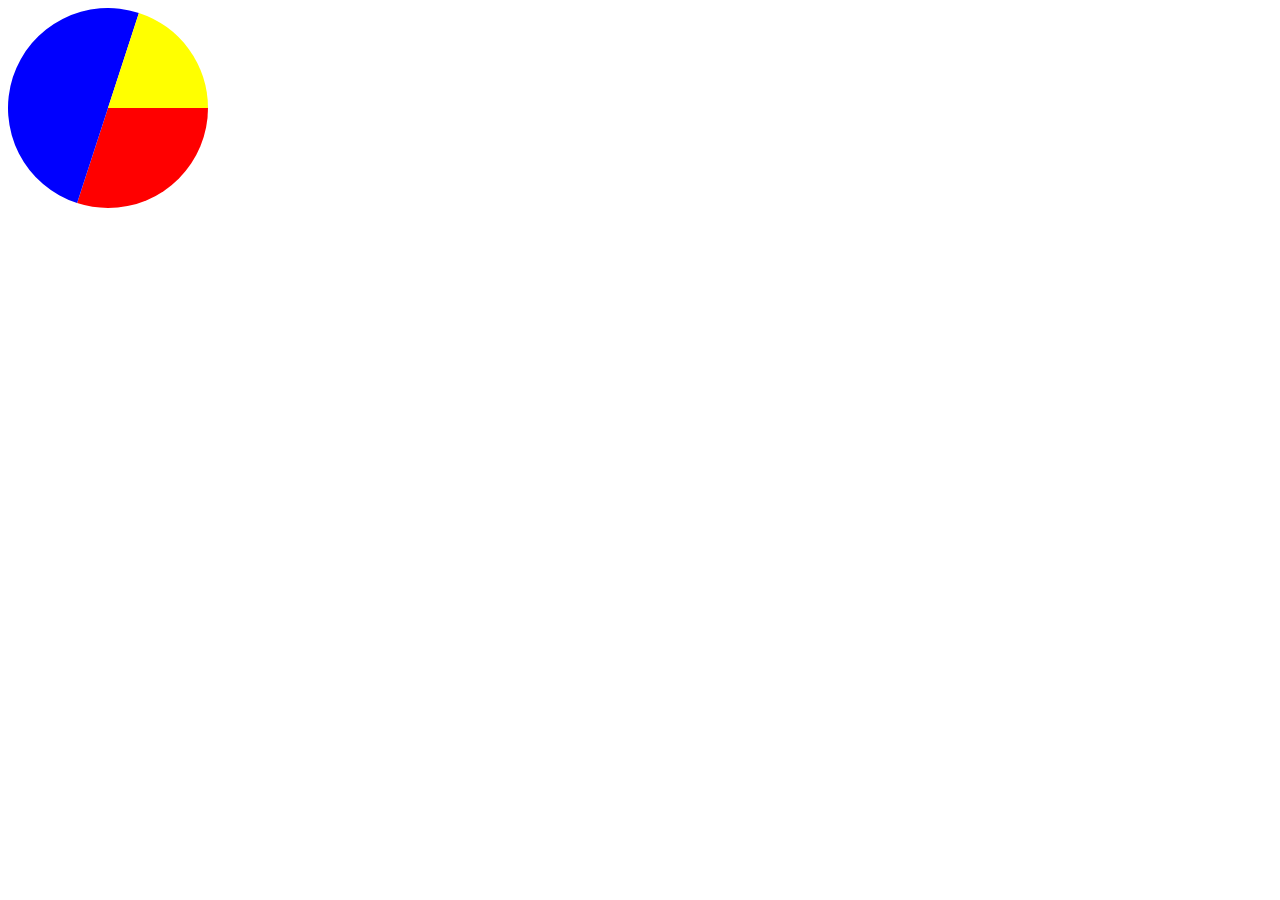
<file: Veritas_Frontend/pie_chart.html>
<!DOCTYPE html>
<html>
<head>
	<title>Pie Chart Example</title>
	<script>
		window.onload = function() {
			var canvas = document.getElementById("myCanvas");
			var context = canvas.getContext("2d");

			// Data for the chart
			var data = [30, 50, 20];

			// Colors for the chart
			var colors = ["red", "blue", "yellow"];

			// Draw the chart
			var total = 0;
			for (var i = 0; i < data.length; i++) {
				total += data[i];
			}
			var startAngle = 0;
			for (var i = 0; i < data.length; i++) {
				var sliceAngle = 2 * Math.PI * data[i] / total;
				context.fillStyle = colors[i];
				context.beginPath();
				context.moveTo(canvas.width / 2, canvas.height / 2);
				context.arc(canvas.width / 2, canvas.height / 2, canvas.height / 2, startAngle, startAngle + sliceAngle);
				context.closePath();
				context.fill();
				startAngle += sliceAngle;
			}
		};
	</script>
</head>
<body>
	<canvas id="myCanvas" width="200" height="200"></canvas>
</body>
</html>
</file>
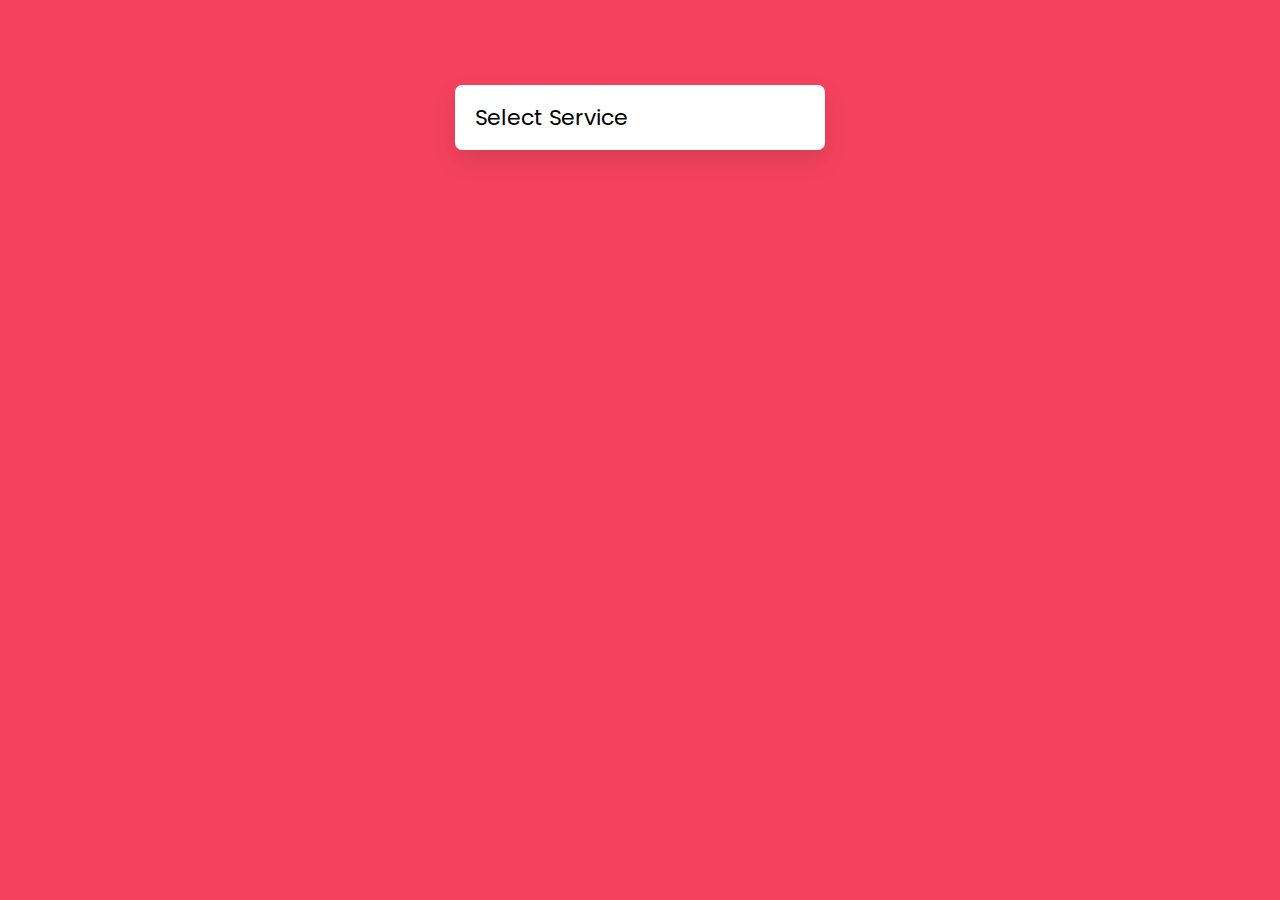
<file: Veritas_Frontend/Search.html>
<!DOCTYPE html>
<html lang="en" dir="ltr">
  <head>
    <meta charset="utf-8">  
    <!-- <title>Custom Select Menu in JavaScript | CodingNepal</title> -->
    <link rel="stylesheet" href="search.css">
    <meta name="viewport" content="width=device-width, initial-scale=1.0">
    <!-- Iconscout Link For Icons -->
    <link rel="stylesheet" href="https://unicons.iconscout.com/release/v4.0.0/css/line.css">
  </head>
  <body>
    <div class="wrapper">
      <div class="select-btn">
        <span>Select Service</span>
        <i class="uil uil-angle-down"></i>
      </div>
      <div class="content">
        <div class="search">
          <i class="uil uil-search"></i>
          <input spellcheck="false" type="text" placeholder="Search">
        </div>
        <ul class="options"></ul>
      </div>
    </div>
    <script src="searchscript.js"></script>
        
  </body>
</html>
</file>
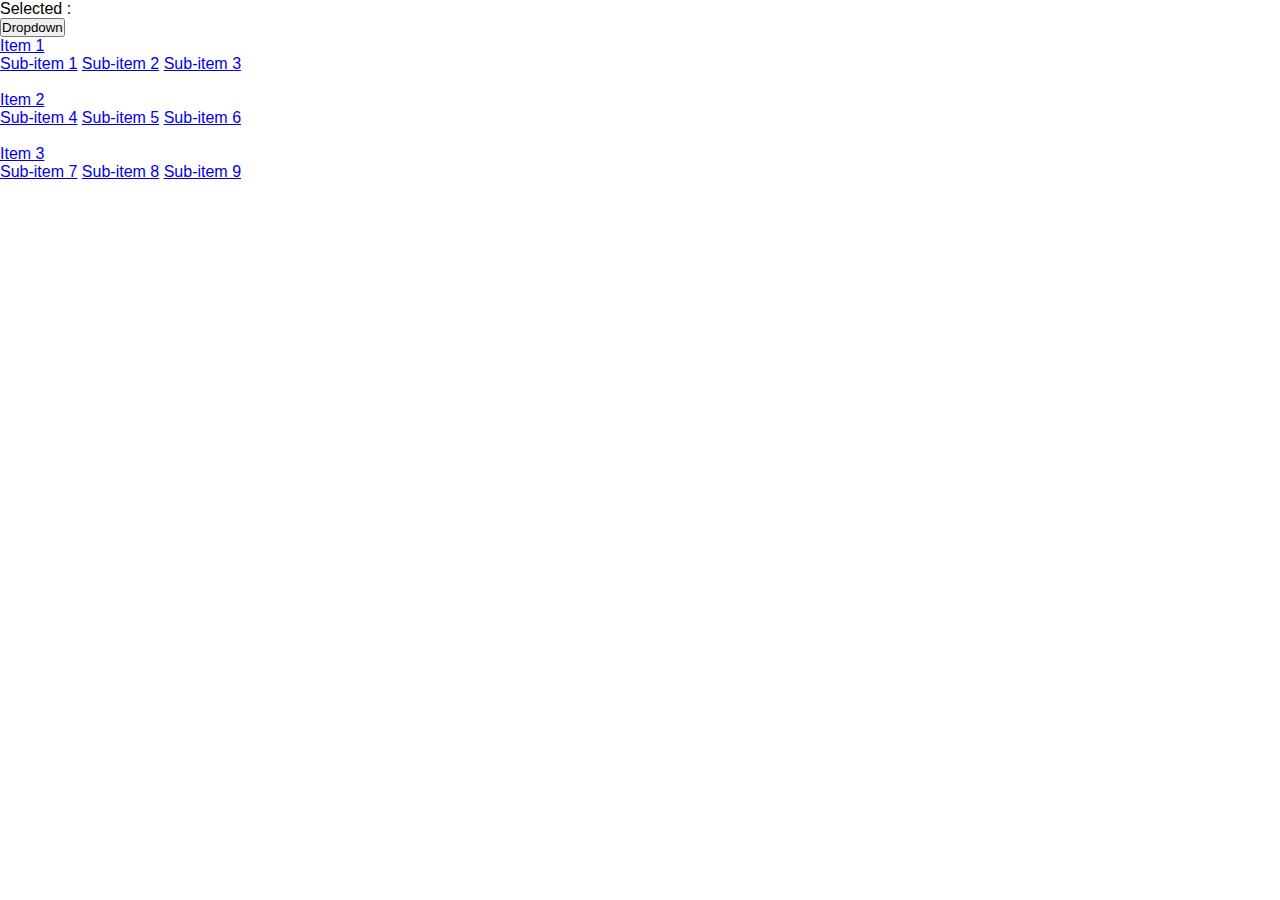
<file: Veritas_Frontend/SearchBox.html>
<!DOCTYPE html>
<html lang="en">

<head>
  <meta charset="UTF-8">
  <meta http-equiv="X-UA-Compatible" content="IE=edge">
  <meta name="viewport" content="width=device-width, initial-scale=1.0">
  <title>Document</title>
  <link rel="stylesheet" href="styles.css">
</head>

<body>
  <div class="selectedList">
    Selected :
  </div>
  <div class="dropdown">
    <button class="dropbtn">Dropdown</button>
    <div class="dropdown-content">
      <a href="#">Item 1</a>
      <div id="sub1" class="sub-items">
        <a id="1" href="#">Sub-item 1</a>
        <a id="2" href="#">Sub-item 2</a>
        <a id="3" href="#">Sub-item 3</a>
      </div>
      <br>
      <a href="#">Item 2</a>
      <div id="sub2" class="sub-items">
        <a id="4" href="#">Sub-item 4</a>
        <a id="5" href="#">Sub-item 5</a>
        <a id="6" href="#">Sub-item 6</a>
      </div>
      <br>
      <a href="#">Item 3</a>
      <div id="sub3" class="sub-items">
        <a id="7" href="#">Sub-item 7</a>
        <a id="8" href="#">Sub-item 8</a>
        <a id="9" href="#">Sub-item 9</a>
      </div>
    </div>
  </div>

</body>

<script>
  var dropdown = document.querySelector(".dropdown");
  var items = dropdown.querySelectorAll(".sub-items > a");

  var itemsList = [];

  var list = document.querySelector(".selectedList");

  function remove(id) {

    var name1 = "";
    for (i in itemsList) {
      if (String(i.id) === String(id)) name1 = i.name;
    }

    if (id <= 3) {
      var ele = document.getElementById("sub1");
      ele.innerHTML += `<a id="${id}" href="#">Sub-item ${id}</a>`;
    }

    if (id <= 6) {
      var ele = document.getElementById("sub2");
      ele.innerHTML += `<a id="${id}" href="#">Sub-item ${id}</a>`;
    }

    if (id <= 9) {
      var ele = document.getElementById("sub3");
      ele.innerHTML += `<a id="${id}" href="#">Sub-item ${id}</a>`;
    }

    itemsList = itemsList.filter((item) => String(item.id) !== String(id));

    var output = '';
    for (var i = 0; i < itemsList.length; i++) {
      output += "<span>" + itemsList[i].name + " </span>" + `<span onClick='remove(${itemsList[i].id})'>x</span><span> </span>`;
    }

    list.innerHTML = output;

  }

  items.forEach(function (item) {
    item.addEventListener("click", function (event) {
      event.preventDefault();
      var selected = event.target;
      item.remove();

      itemsList.push({
        id: event.target.id,
        name: event.target.textContent
      });
      var output = '';
      for (var i = 0; i < itemsList.length; i++) {
        output += "<span>" + itemsList[i].name + " </span>" + `<span onClick='remove(${itemsList[i].id})'>x</span><span> </span>`;
      }
      list.innerHTML = output;
    });
  });
</script>
</html>
</file>
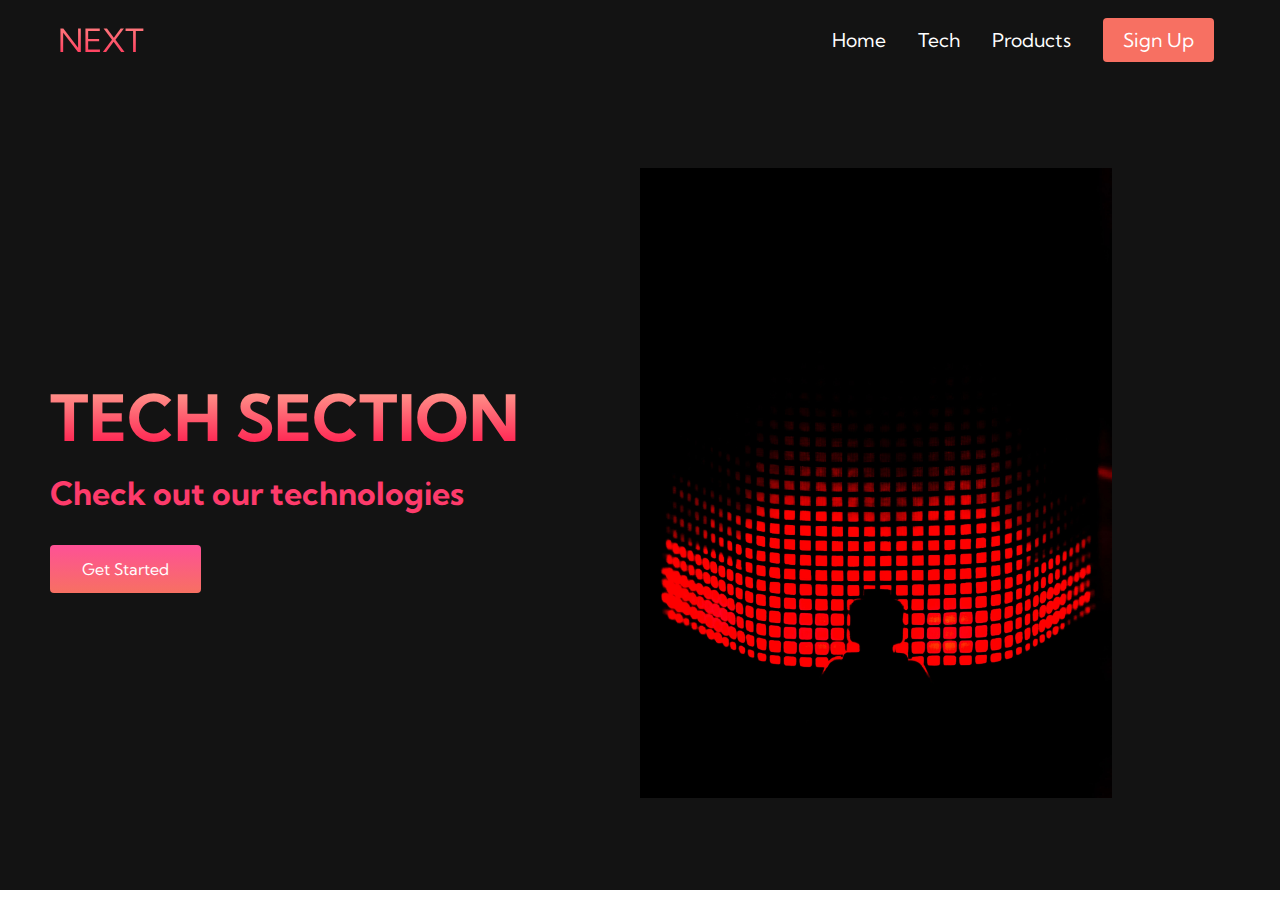
<file: Veritas_Frontend/tech.html>
<!DOCTYPE html>
<html lang="en">
  <head>
    <meta charset="UTF-8" />
    <meta name="viewport" content="width=device-width, initial-scale=1.0" />
    <title>HTML CSS Website</title>
    <link rel="stylesheet" href="styles.css" />
    <link
      rel="stylesheet"
      href="https://use.fontawesome.com/releases/v5.14.0/css/all.css"
      integrity="sha384-HzLeBuhoNPvSl5KYnjx0BT+WB0QEEqLprO+NBkkk5gbc67FTaL7XIGa2w1L0Xbgc"
      crossorigin="anonymous"
    />
    <link
      href="https://fonts.googleapis.com/css2?family=Kumbh+Sans:wght@400;700&display=swap"
      rel="stylesheet"
    />
  </head>
  <body>
    <nav class="navbar">
      <div class="navbar__container">
        <a href="/" id="navbar__logo"><i class="fas fa-gem"></i>NEXT</a>
        <div class="navbar__toggle" id="mobile-menu">
          <span class="bar"></span> <span class="bar"></span>
          <span class="bar"></span>
        </div>
        <ul class="navbar__menu">
          <li class="navbar__item">
            <a href="/" class="navbar__links">Home</a>
          </li>
          <li class="navbar__item">
            <a href="/tech" class="navbar__links">Tech</a>
          </li>
          <li class="navbar__item">
            <a href="/products" class="navbar__links">Products</a>
          </li>
          <li class="navbar__btn">
            <a href="/sign-up" class="button">Sign Up</a>
          </li>
        </ul>
      </div>
    </nav>
    <div class="main">
      <div class="main__container">
        <div class="main__content">
          <h1>TECH SECTION</h1>
          <p>Check out our technologies</p>
          <button class="main__btn"><a href="#">Get Started</a></button>
        </div>
        <div class="main__img-container">
          <img id="main__img" src="images/pic2.jpg" />
        </div>
      </div>
    </div>

    <script src="app.js"></script>
  </body>
</html>
</file>
<file: Veritas_Frontend/search.css>
@import url('https://fonts.googleapis.com/css2?family=Poppins:wght@400;500;600;700&display=swap');
*{
  margin: 0;
  padding: 0;
  box-sizing: border-box;
  font-family: 'Poppins', sans-serif;
}
body{
  background: #f4425d;
}
::selection{
  color: #fff;
  background: #f4425d;
  
}
.wrapper{
  width: 370px;
  margin: 85px auto 0;
}
.select-btn, li{
  display: flex;
  align-items: center;
  cursor: pointer;
}
.select-btn{
  height: 65px;
  padding: 0 20px;
  font-size: 22px;
  background: #fff;
  border-radius: 7px;
  justify-content: space-between;
  box-shadow: 0 10px 25px rgba(0,0,0,0.1);
}
.select-btn i{
  font-size: 31px;
  transition: transform 0.3s linear;
}
.wrapper.active .select-btn i{
  transform: rotate(-180deg);
}
.content{
  display: none;
  padding: 20px;
  margin-top: 15px;
  background: #fff;
  border-radius: 7px;
  box-shadow: 0 10px 25px rgba(0,0,0,0.1);
}
.wrapper.active .content{
  display: block;
}
.content .search{
  position: relative;
}
.search i{
  top: 50%;
  left: 15px;
  color: #999;
  font-size: 20px;
  pointer-events: none;
  transform: translateY(-50%);
  position: absolute;
}
.search input{
  height: 50px;
  width: 100%;
  outline: none;
  font-size: 17px;
  border-radius: 5px;
  padding: 0 20px 0 43px;
  border: 1px solid #B3B3B3;
}
.search input:focus{
  padding-left: 42px;
  border: 2px solid #f4425d;
}
.search input::placeholder{
  color: #bfbfbf;
}
.content .options{
  margin-top: 10px;
  max-height: 250px;
  overflow-y: auto;
  padding-right: 7px;
}
.options::-webkit-scrollbar{
  width: 7px;
}
.options::-webkit-scrollbar-track{
  background: #f1f1f1;
  border-radius: 25px;
}
.options::-webkit-scrollbar-thumb{
  background: #ccc;
  border-radius: 25px;
}
.options::-webkit-scrollbar-thumb:hover{
  background: #b3b3b3;
}
.options li{
  height: 50px;
  padding: 0 13px;
  font-size: 21px;
}
.options li:hover, li.selected{
  border-radius: 5px;
  background: #f2f2f2;
}
</file>
<file: Veritas_Frontend/styles.css>
* {
  box-sizing: border-box;
  margin: 0;
  padding: 0;
  font-family: 'Kumbh Sans', sans-serif;
}

.navbar {
  background: #131313;
  height: 80px;
  display: flex;
  justify-content: center;
  align-items: center;
  font-size: 1.2rem;
  position: sticky;
  top: 0;
  z-index: 999;
}

.navbar__container {
  display: flex;
  justify-content: space-between;
  height: 80px;
  z-index: 1;
  width: 100%;
  max-width: 1300px;
  margin-right: auto;
  margin-left: auto;
  padding-right: 50px;
  padding-left: 50px;
}

#navbar__logo {
  background-color: #ff8177;
  background-image: linear-gradient(to top, #ff0844 0%, #ffb199 100%);
  background-size: 100%;
  -webkit-background-clip: text;
  -moz-background-clip: text;
  -webkit-text-fill-color: transparent;
  -moz-text-fill-color: transparent;
  display: flex;
  align-items: center;
  cursor: pointer;
  text-decoration: none;
  font-size: 2rem;
}

.fa-gem {
  margin-right: 0.5rem;
}

.navbar__menu {
  display: flex;
  align-items: center;
  list-style: none;
  text-align: center;
}

.navbar__item {
  height: 80px;
}

.navbar__links {
  color: #fff;
  display: flex;
  align-items: center;
  justify-content: center;
  text-decoration: none;
  padding: 0 1rem;
  height: 100%;
}

.navbar__btn {
  display: flex;
  justify-content: center;
  align-items: center;
  padding: 0 1rem;
  width: 100%;
}

.button {
  display: flex;
  justify-content: center;
  align-items: center;
  text-decoration: none;
  padding: 10px 20px;
  height: 100%;
  width: 100%;
  border: none;
  outline: none;
  border-radius: 4px;
  background: #f77062;
  color: #fff;
}

.button:hover {
  background: #4837ff;
  transition: all 0.3s ease;
}

.navbar__links:hover {
  color: #f77062;
  transition: all 0.3s ease;
}

@media screen and (max-width: 960px) {
  .navbar__container {
    display: flex;
    justify-content: space-between;
    height: 80px;
    z-index: 1;
    width: 100%;
    max-width: 1300px;
    padding: 0;
  }

  .navbar__menu {
    display: grid;
    grid-template-columns: auto;
    margin: 0;
    width: 100%;
    position: absolute;
    top: -1000px;
    opacity: 1;
    transition: all 0.5s ease;
    height: 50vh;
    z-index: -1;
  }

  .navbar__menu.active {
    background: #131313;
    top: 100%;
    opacity: 1;
    transition: all 0.5s ease;
    z-index: 99;
    height: 50vh;
    font-size: 1.6rem;
  }

  #navbar__logo {
    padding-left: 25px;
  }

  .navbar__toggle .bar {
    width: 25px;
    height: 3px;
    margin: 5px auto;
    transition: all 0.3s ease-in-out;
    background: #fff;
  }

  .navbar__item {
    width: 100%;
  }

  .navbar__links {
    text-align: center;
    padding: 2rem;
    width: 100%;
    display: table;
  }

  .navbar__btn {
    padding-bottom: 2rem;
  }

  .button {
    display: flex;
    justify-content: center;
    align-items: center;
    width: 80%;
    height: 80px;
    margin: 0;
  }

  #mobile-menu {
    position: absolute;
    top: 20%;
    right: 5%;
    transform: translate(5%, 20%);
  }

  .navbar__toggle .bar {
    display: block;
    cursor: pointer;
  }

  #mobile-menu.is-active .bar:nth-child(2) {
    opacity: 0;
  }

  #mobile-menu.is-active .bar:nth-child(1) {
    transform: translateY(8px) rotate(45deg);
  }

  #mobile-menu.is-active .bar:nth-child(3) {
    transform: translateY(-8px) rotate(-45deg);
  }
}

/* Main Content CSS */
.main {
  background-color: #141414;
}

.main__container {
  display: grid;
  grid-template-columns: 1fr 1fr;
  align-items: center;
  justify-self: center;
  margin: 0 auto;
  height: 90vh;
  background-color: #131313;
  z-index: 1;
  width: 100%;
  max-width: 1300px;
  padding-right: 50px;
  padding-left: 50px;
}

.main__content {
  color: #fff;
  width: 100%;
}

.main__content h1 {
  font-size: 4rem;
  background-color: #ff8177;
  background-image: linear-gradient(to top, #ff0844 0%, #ffb199 100%);
  background-size: 100%;
  -webkit-background-clip: text;
  -moz-background-clip: text;
  -webkit-text-fill-color: transparent;
  -moz-text-fill-color: transparent;
}


.main__content h2 {
  font-size: 4rem;
  margin-top: 10px;
  background-color: #ff8177;
  background-image: linear-gradient(-20deg, #b721ff 0%, #21d4fd 100%);
  background-size: 100%;
  -webkit-background-clip: text;
  -moz-background-clip: text;
  -webkit-text-fill-color: transparent;
  -moz-text-fill-color: transparent;
}

.main__content p {
  margin-top: 1rem;
  font-size: 2rem;
  font-weight: 700;
  color: #fd3b6b;
}

.main__btn {
  font-size: 1rem;
  background-image: linear-gradient(to top, #f77062 0%, #fe5196 100%);
  padding: 14px 32px;
  border: none;
  border-radius: 4px;
  color: #fff;
  margin-top: 2rem;
  cursor: pointer;
  position: relative;
  transition: all 0.35s;
  outline: none;
}

.main__btn a {
  position: relative;
  z-index: 2;
  color: #fff;
  text-decoration: none;
}

.main__btn:after {
  position: absolute;
  content: '';
  top: 0;
  left: 0;
  width: 0;
  height: 100%;
  background: #4837ff;
  transition: all 0.35s;
  border-radius: 4px;
}

.main__btn:hover {
  color: #fff;
}

.main__btn:hover:after {
  width: 100%;
}

.main__img--container {
  text-align: center;
}

#main__img {
  height: 80%;
  width: 80%;
}

/* Mobile Responsive */
@media screen and (max-width: 768px) {
  .main__container {
    display: grid;
    grid-template-columns: auto;
    align-items: center;
    justify-self: center;
    width: 100%;
    margin: 0 auto;
    height: 90vh;
  }

  .main__content {
    text-align: center;
    margin-bottom: 4rem;
  }

  .main__content h1 {
    font-size: 2.5rem;
    margin-top: 2rem;
  }

  .main__content h2 {
    font-size: 3rem;
  }

  .main__content p {
    margin-top: 1rem;
    font-size: 1.5rem;
  }
}

@media screen and (max-width: 480px) {
  .main__content h1 {
    font-size: 2rem;
    margin-top: 3rem;
  }

  .main__content h2 {
    font-size: 2rem;
  }

  .main__content p {
    margin-top: 2rem;
    font-size: 1.5rem;
  }

  .main__btn {
    padding: 12px 36px;
    margin: 2.5rem 0;
  }
}

/* Services Section */
.services {
  background: #131313;
  display: flex;
  flex-direction: column;
  justify-content: center;
  align-items: center;
  height: 100vh;
}

.services h1 {
  background-color: #ff8177;
  background-image: linear-gradient(
    to right,
    #ff8177 0%,
    #ff867a 0%,
    #ff8c7f 21%,
    #f99185 52%,
    #cf556c 78%,
    #b12a5b 100%,
  );
  background-size: 100%;
  -webkit-background-clip: text;
  -moz-background-clip: text;
  -webkit-text-fill-color: transparent;
  -moz-text-fill-color: transparent;
  margin-bottom: 5rem;
  font-size: 2.5rem;
}

.services__container {
  display: flex;
  justify-content: center;
  flex-wrap: wrap;
}

.services__card {
  margin: 1rem;
  height: 525px;
  width: 400px;
  border-radius: 4px;
  background-image: linear-gradient(
      to bottom,
      rgba(0, 0, 0, 0) 0%,
      rgba(17, 17, 17, 0.6) 100%
    ),
    url('/images/pic3.jpg');
  background-size: cover;
  position: relative;
  color: #fff;
}

.services__card:before {
  opacity: 0.2;
}

.services__card:nth-child(2) {
  background-image: linear-gradient(
      to bottom,
      rgba(0, 0, 0, 0) 0%,
      rgba(17, 17, 17, 0.9) 100%
    ),
    url('/images/pic4.jpg');
}

.services__card h2 {
  position: absolute;
  top: 350px;
  left: 30px;
}

.services__card p {
  position: absolute;
  top: 400px;
  left: 30px;
}

.services__card button {
  color: #fff;
  padding: 10px 20px;
  border: none;
  outline: none;
  border-radius: 4px;
  background: #f77062;
  position: absolute;
  top: 440px;
  left: 30px;
  font-size: 1rem;
}

.services__card button:hover {
  cursor: pointer;
}

.services__card:hover {
  transform: scale(1.075);
  transition: 0.2s ease-in;
  cursor: pointer;
}

@media screen and (max-width: 960px) {
  .services {
    height: 1600px;
  }

  .services h1 {
    font-size: 2rem;
    margin-top: 12rem;
  }
}

@media screen and (max-width: 480px) {
  .services {
    height: 1400px;
  }

  .services h1 {
    font-size: 1.2rem;
  }

  .services__card {
    width: 300px;
  }
}

/* Footer CSS */
.footer__container {
  background-color: #141414;
  padding: 5rem 0;
  display: flex;
  flex-direction: column;
  justify-content: center;
  align-items: center;
}

#footer__logo {
  color: #fff;
  display: flex;
  align-items: center;
  cursor: pointer;
  text-decoration: none;
  font-size: 2rem;
}

.footer__links {
  width: 100%;
  max-width: 1000px;
  display: flex;
  justify-content: center;
}

.footer__link--wrapper {
  display: flex;
}

.footer__link--items {
  display: flex;
  flex-direction: column;
  align-items: flex-start;
  margin: 16px;
  text-align: left;
  width: 160px;
  box-sizing: border-box;
}

.footer__link--items h2 {
  margin-bottom: 16px;
}

.footer__link--items > h2 {
  color: #fff;
}

.footer__link--items a {
  color: #fff;
  text-decoration: none;
  margin-bottom: 0.5rem;
}

.footer__link--items a:hover {
  color: #e9e9e9;
  transition: 0.3s ease-out;
}

/* Social Icons */
.social__icon--link {
  color: #fff;
  font-size: 24px;
}

.social__media {
  max-width: 1000px;
  width: 100%;
}

.social__media--wrap {
  display: flex;
  justify-content: space-between;
  align-items: center;
  width: 90%;
  max-width: 1000px;
  margin: 40px auto 0 auto;
}

.social__icons {
  display: flex;
  justify-content: space-between;
  align-items: center;
  width: 240px;
}

.social__logo {
  color: #fff;
  justify-self: start;
  margin-left: 20px;
  cursor: pointer;
  text-decoration: none;
  font-size: 2rem;
  display: flex;
  align-items: center;
  margin-bottom: 16px;
}

.website__rights {
  color: #fff;
}

@media screen and (max-width: 820px) {
  .footer__links {
    padding-top: 2rem;
  }

  #footer__logo {
    margin-bottom: 2rem;
  }

  .website__rights {
    margin-bottom: 2rem;
  }

  .footer__link--wrapper {
    flex-direction: column;
  }

  .social__media--wrap {
    flex-direction: column;
  }
}

@media screen and (max-width: 480px) {
  .footer__link--items {
    margin: 0;
    padding: 10px;
    width: 100%;
  }
}


.flip-card {
  background-color: transparent;
  /* width: 300px; */
  /* height: 200px; */
  /* border: 1px solid #f1f1f1; */
  perspective: 1000px; /* Remove this if you don't want the 3D effect */
  margin: 1rem;
  height: 525px;
  width: 400px;
  border-radius: 4px;
  background-image: linear-gradient(
      to bottom,
      rgba(0, 0, 0, 0) 0%,
      rgba(17, 17, 17, 0.6) 100%
    ),
    url('/images/pic3.jpg');
  background-size: cover;
  position: relative;
  color: #fff;
}

/* This container is needed to position the front and back side */
.flip-card-inner {
  position: relative;
  width: 100%;
  height: 100%;
  text-align: center;
  transition: transform 0.8s;
  transform-style: preserve-3d;
}

/* Do an horizontal flip when you move the mouse over the flip box container */
.flip-card:hover .flip-card-inner {
  transform: rotateY(180deg);
}

/* Position the front and back side */
.flip-card-front, .flip-card-back {
  position: absolute;
  width: 100%;
  height: 100%;
  -webkit-backface-visibility: hidden; /* Safari */
  backface-visibility: hidden;
}

/* Style the front side (fallback if image is missing) */
.flip-card-front {
  background-color: #bbb;
  color: black;
}

/* Style the back side */
.flip-card-back {
  background-color: rgb(248, 117, 117);
  color: rgb(0, 0, 0);
  transform: rotateY(180deg);
}

.pad{
  padding: 10px;
}

.flip-card-color{
  background-color: #f85252e5;
  color: #131313 ;
  font-size: 20px;
}

.flip-card-padd{
  margin-top: 100px;
  margin-right: 20px;
  padding: 10px;
  margin-left: 50px;
  font-size: 20px;
}
</file>
